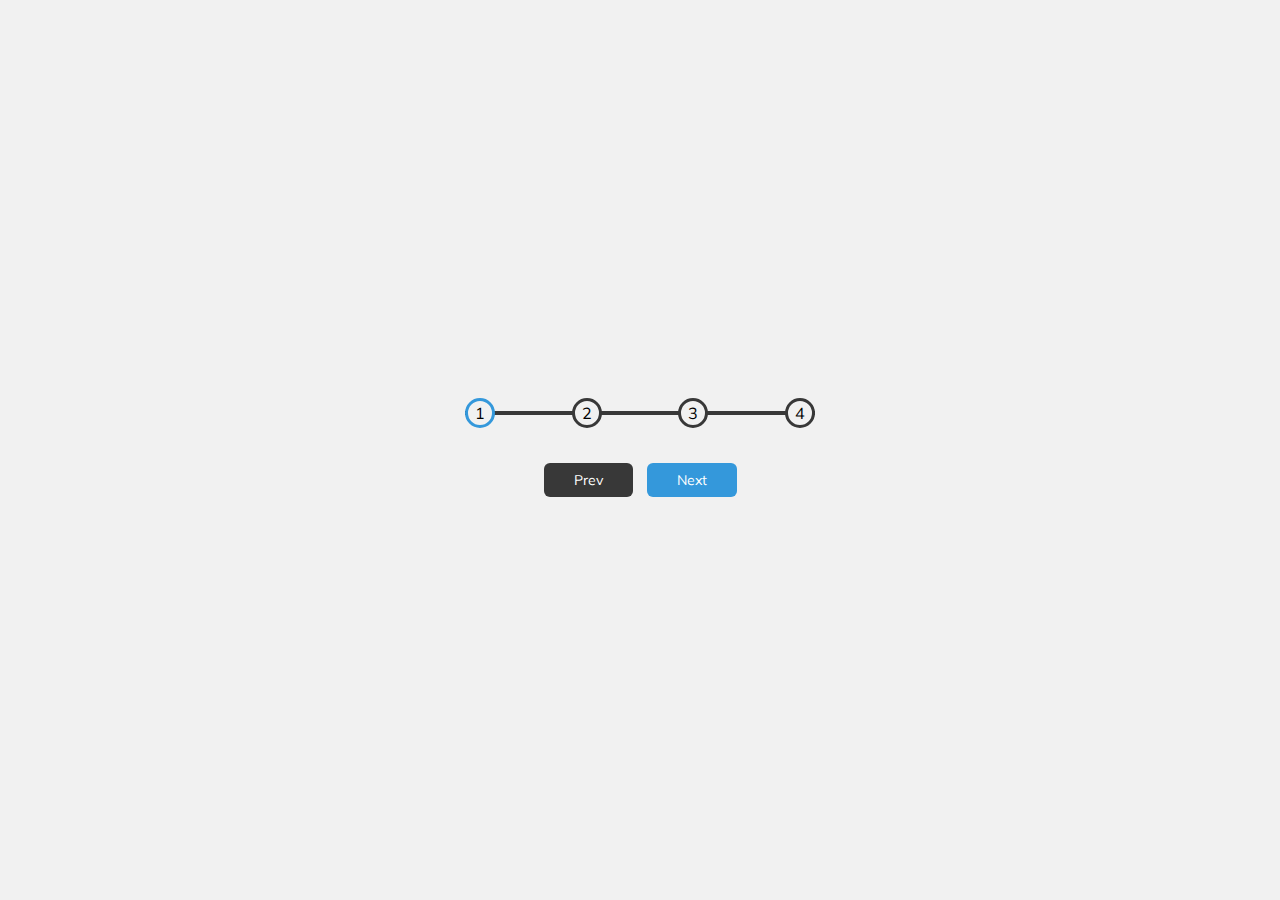
<file: Day  02/index.html>
<!DOCTYPE html>
<html lang="en">
  <head>
    <meta charset="UTF-8" />
    <meta name="viewport" content="width=device-width, initial-scale=1.0" />
    <link rel="stylesheet" href="style.css" />
    <title>Progress Steps</title>
  </head>
  <body>
    <div class="container">
      <div class="progress-container">
        <div class="progress" id="progress"></div>
        <div class="circle active">1</div>
        <div class="circle">2</div>
        <div class="circle">3</div>
        <div class="circle">4</div>
      </div>

      <button class="btn" id="prev" disabled>Prev</button>
      <button class="btn" id="next">Next</button>
    </div>
    <script src="script.js"></script>
  </body>
</html>
</file>
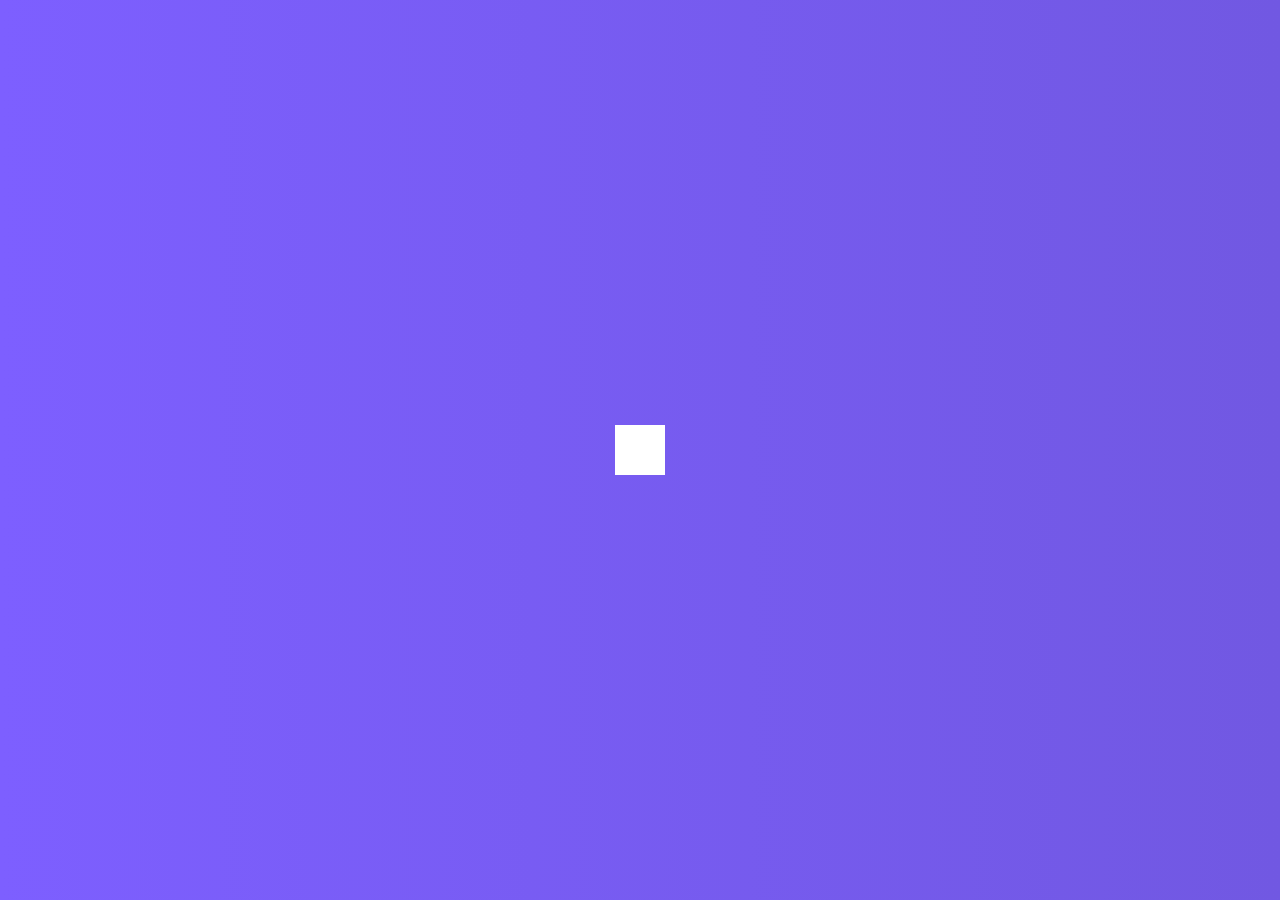
<file: Day 04/index.html>
<!DOCTYPE html>
<html lang="en">
  <head>
    <meta charset="UTF-8" />
    <meta name="viewport" content="width=device-width, initial-scale=1.0" />
    <link rel="stylesheet" href="https://cdnjs.cloudflare.com/ajax/libs/font-awesome/5.14.0/css/all.min.css" integrity="sha512-1PKOgIY59xJ8Co8+NE6FZ+LOAZKjy+KY8iq0G4B3CyeY6wYHN3yt9PW0XpSriVlkMXe40PTKnXrLnZ9+fkDaog==" crossorigin="anonymous" />
    <link rel="stylesheet" href="style.css" />
    <title>Hidden Search</title>
  </head>
  <body>
    <div class="search">
      <input type="text" class="input" placeholder="Search...">
      <button class="btn">
        <i class="fas fa-search"></i>
      </button>
    </div>
    <script src="script.js"></script>
  </body>
</html>
</file>
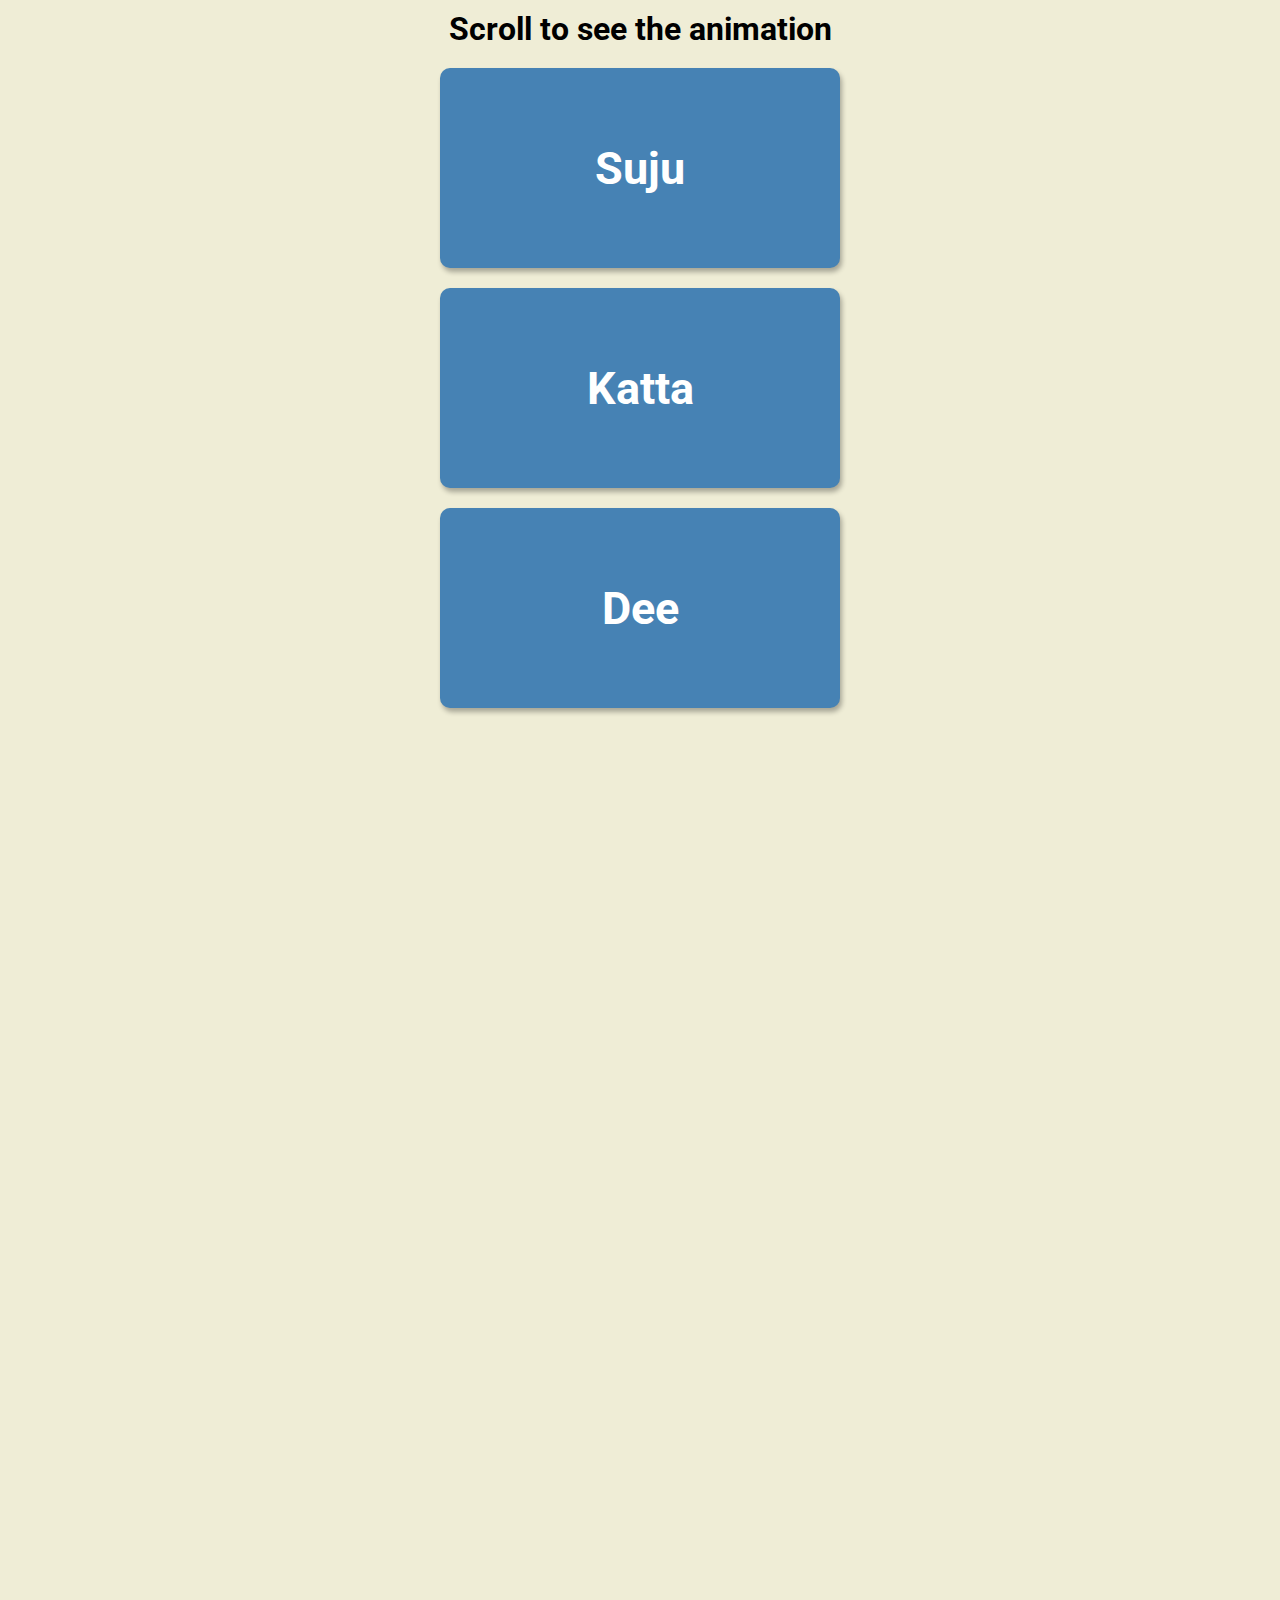
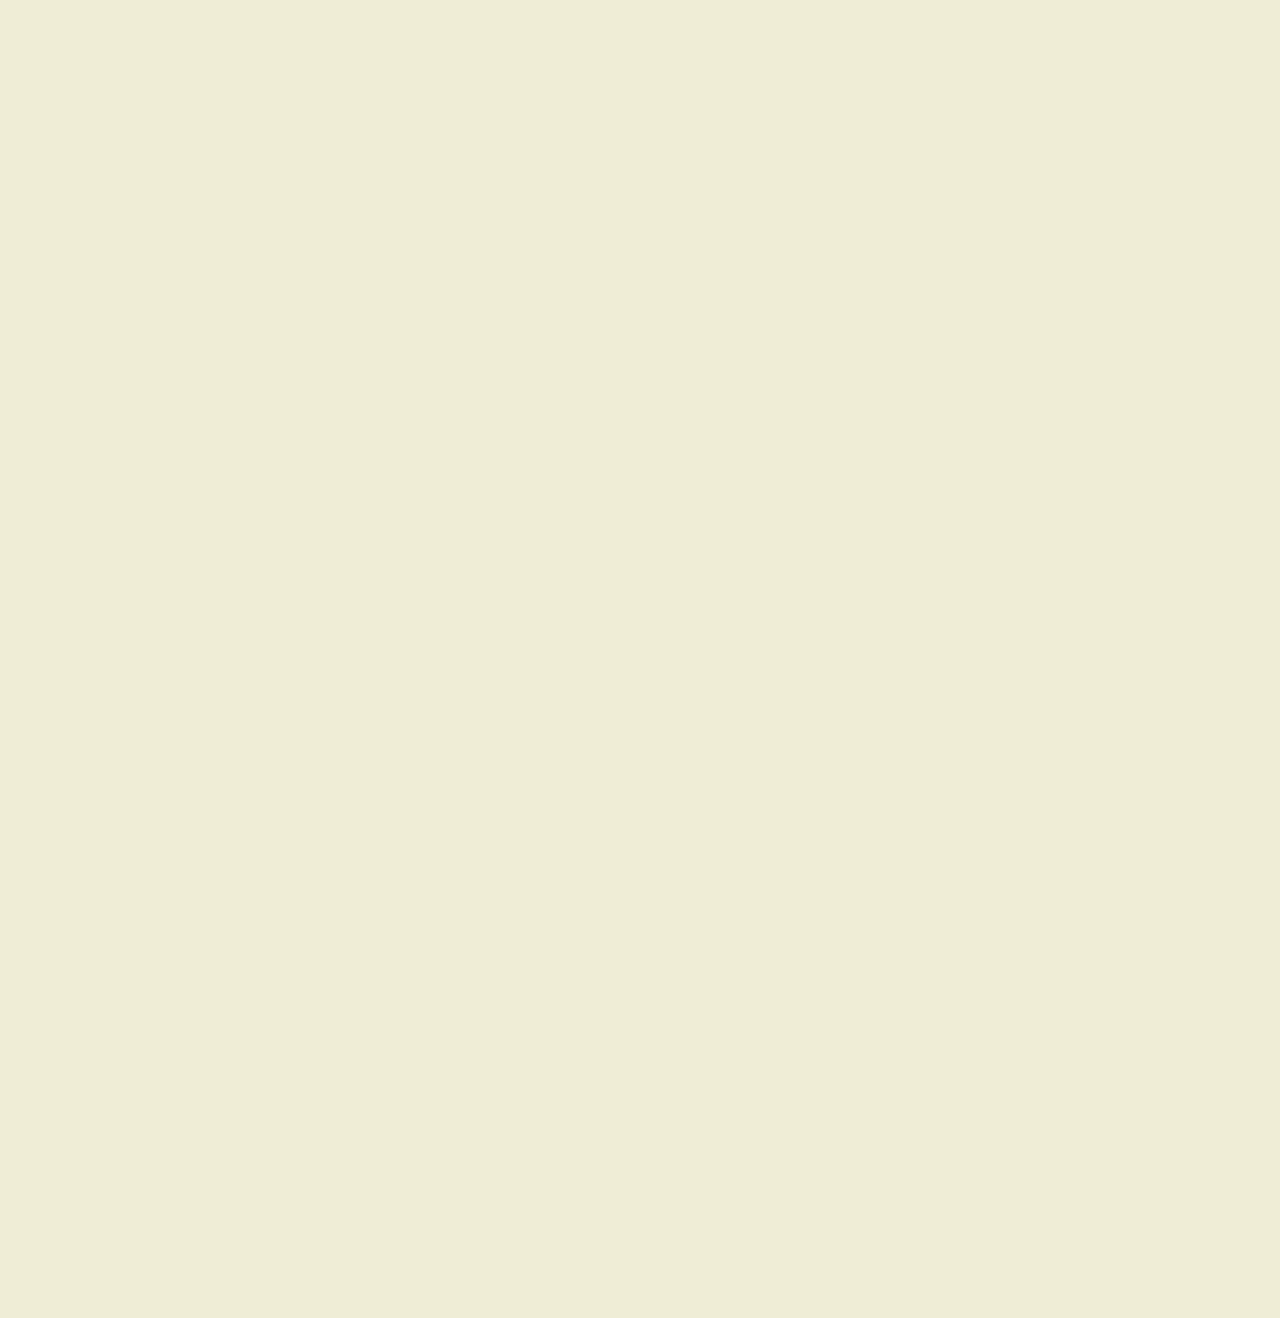
<file: Day 06/index.html>
<!DOCTYPE html>
<html lang="en">
  <head>
    <meta charset="UTF-8" />
    <meta name="viewport" content="width=device-width, initial-scale=1.0" />
    <link rel="stylesheet" href="style.css" />
    <title>Scroll Animation</title>
  </head>
  <body>
    <h1>Scroll to see the animation</h1>
    <div class="box"><h2>Suju</h2></div>
    <div class="box"><h2>Katta</h2></div>
    <div class="box"><h2>Dee</h2></div>
    <div class="box"><h2>Paduu</h2></div>
    <div class="box"><h2>Jimmy</h2></div>
    <div class="box"><h2>Prasheek</h2></div>
    <div class="box"><h2>Krishna</h2></div>
    <div class="box"><h2>Anagha</h2></div>
    <div class="box"><h2>Piyush</h2></div>
    <div class="box"><h2>Sumit</h2></div>
    <div class="box"><h2>Shravan</h2></div>
    <div class="box"><h2>KalaSsayP</h2></div>
    <div class="box"><h2>DEnRu</h2></div>
    <script src="script.js"></script>
  </body>
</html>
</file>
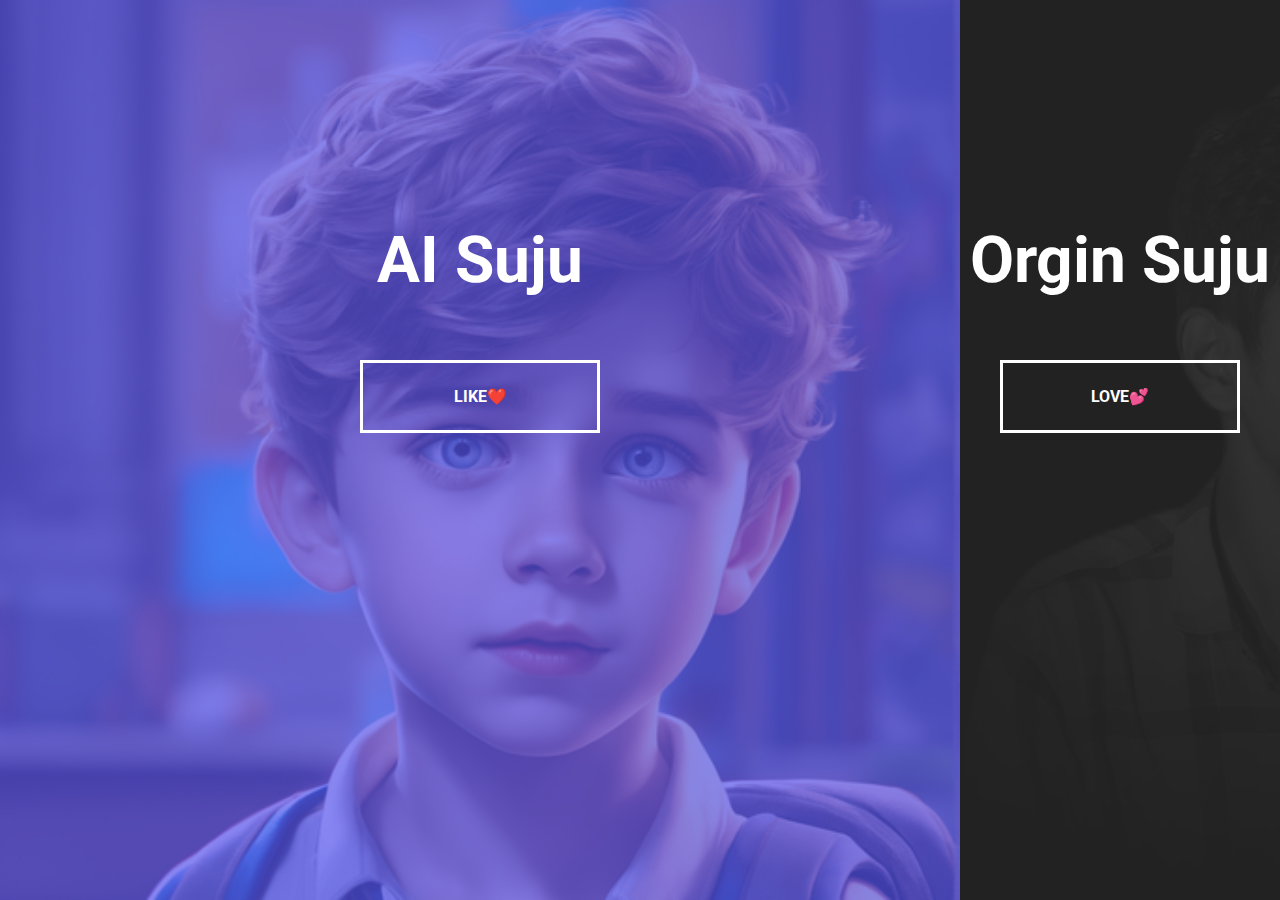
<file: Day 07/index.html>
<!DOCTYPE html>
<html lang="en">
  <head>
    <meta charset="UTF-8" />
    <meta name="viewport" content="width=device-width, initial-scale=1.0" />
    <link rel="stylesheet" href="style.css" />
    <title>Split Landing Page
    </title>
  </head>
  <body>
    <div class="container">
      <div class="split left">
        <h1>AI Suju </h1>
        <a href="#" class="btn">Like❤️</a>
      </div>
      <div class="split right">
        <h1>Orgin Suju </h1>
        <a href="#" class="btn">Love💕</a>
      </div>
    </div>

    <script src="script.js"></script>
  </body>
</html>
</file>
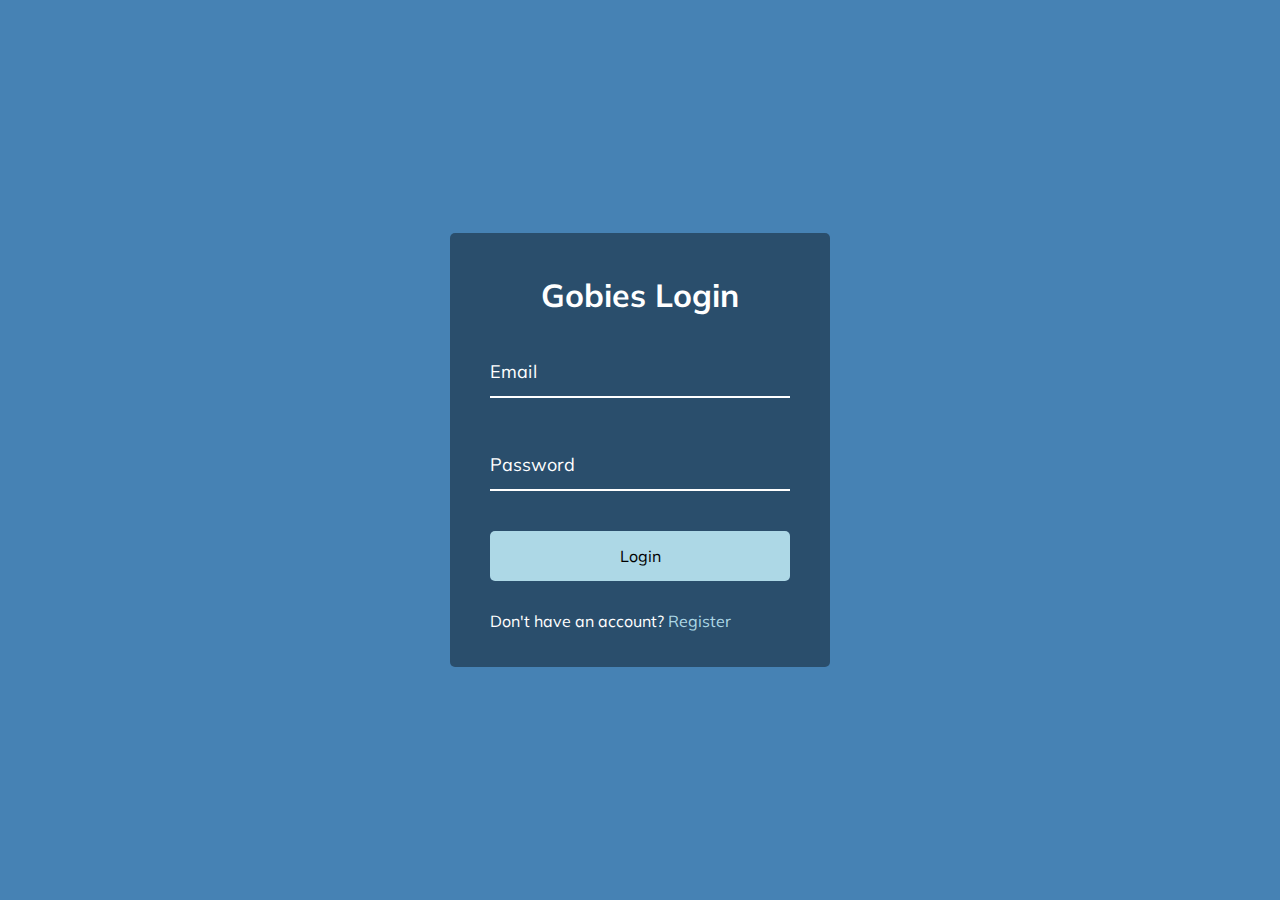
<file: Day 08/index.html>
<!DOCTYPE html>
<html lang="en">
  <head>
    <meta charset="UTF-8" />
    <meta name="viewport" content="width=device-width, initial-scale=1.0" />
    <link rel="stylesheet" href="style.css" />
    <title>Form Input Wave</title>
  </head>
  <body>
    <div class="container">
      <h1>Gobies Login</h1>
      <form>
        <div class="form-control">
          <input type="text" required>
          <label>Email</label>
          <!-- <label>
            <span style="transition-delay: 0ms">E</span>
              <span style="transition-delay: 50ms">m</span>
              <span style="transition-delay: 100ms">a</span>
              <span style="transition-delay: 150ms">i</span>
              <span style="transition-delay: 200ms">l</span>
        </label> -->
        </div>

        <div class="form-control">
          <input type="password" required>
          <label>Password</label>
        </div>

        <button class="btn">Login</button>

        <p class="text">Don't have an account? <a href="#">Register</a> </p>
      </form>
    </div>
    <script src="script.js"></script>
  </body>
</html>
</file>
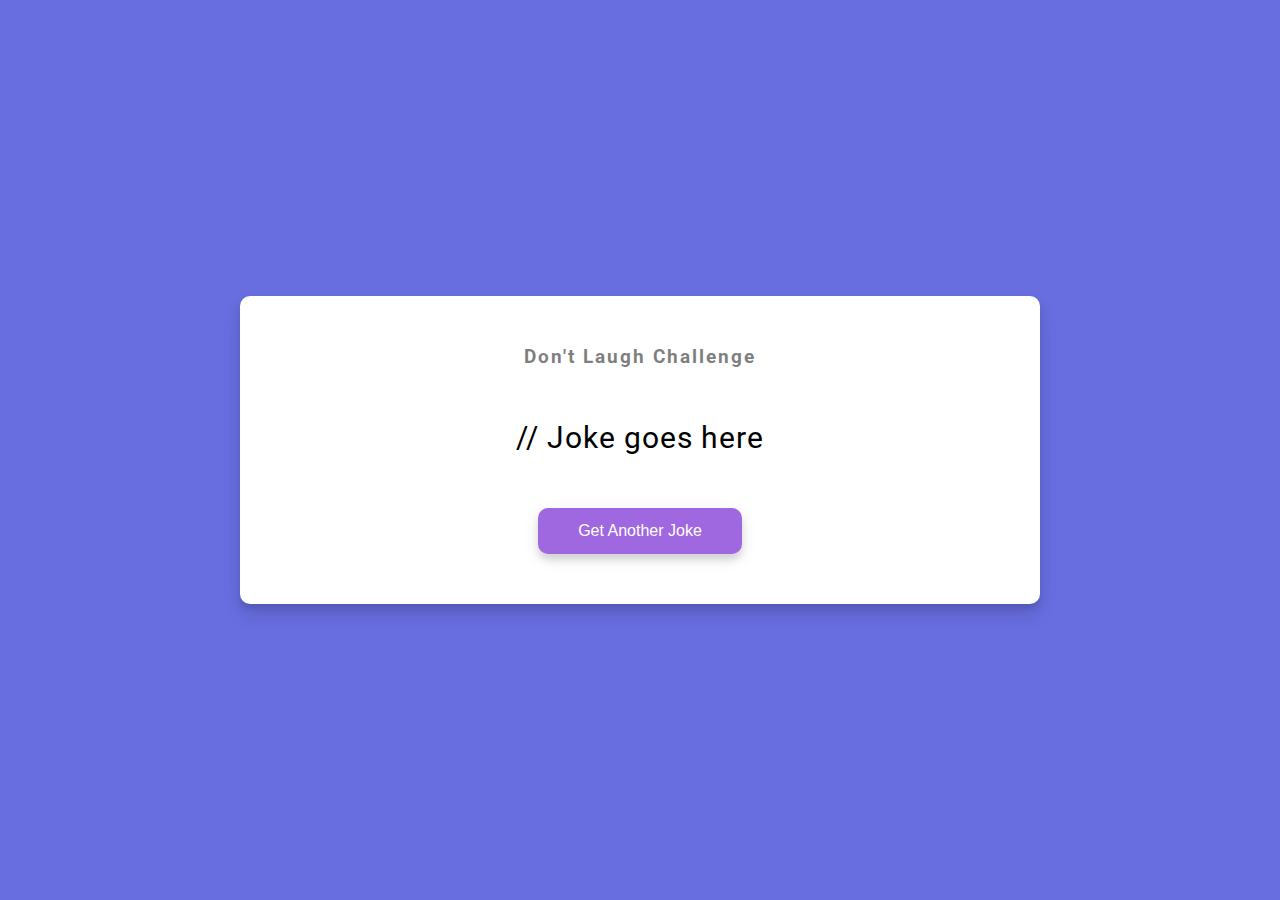
<file: Day 10/index.html>
<!DOCTYPE html>
<html lang="en">
  <head>
    <meta charset="UTF-8" />
    <meta name="viewport" content="width=device-width, initial-scale=1.0" />
    <link rel="stylesheet" href="style.css" />
    <title>Suju Jokes</title>
  </head>
  <body>
    <div class="container">
      <h3>Don't Laugh Challenge</h3>
      <div id="joke" class="joke">// Joke goes here</div>
      <button id="jokeBtn" class="btn">Get Another Joke</button>
    </div>
    <script src="script.js"></script>
  </body>
</html>
</file>
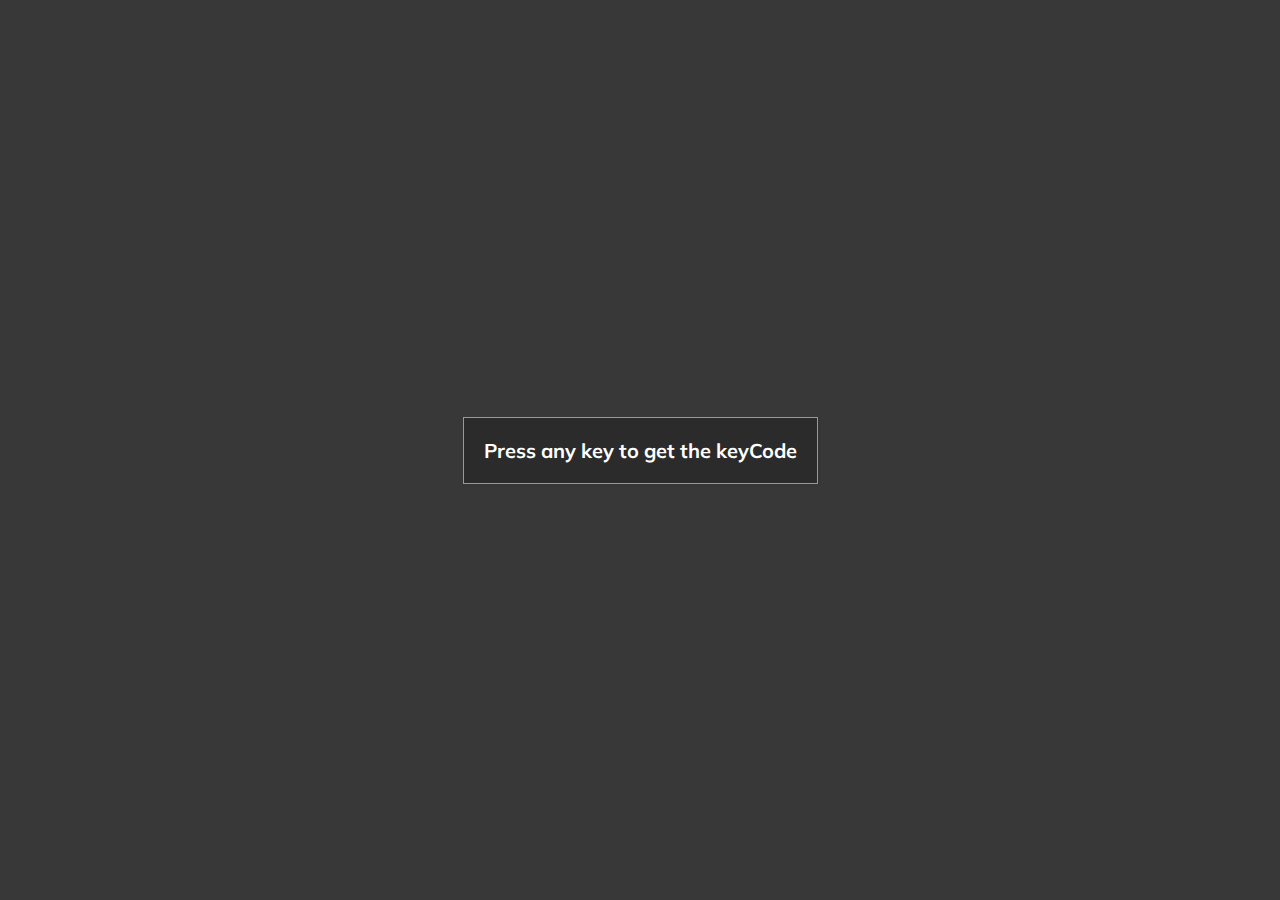
<file: Day 11/index.html>
<!DOCTYPE html>
<html lang="en">
  <head>
    <meta charset="UTF-8" />
    <meta name="viewport" content="width=device-width, initial-scale=1.0" />
    <link rel="stylesheet" href="style.css" />
    <title>Event KeyCodes</title>
  </head>
  <body>
    <div id="insert">
      <div class="key">
        Press any key to get the keyCode
      </div>
    </div>
    <script src="script.js"></script>
  </body>
</html>
</file>
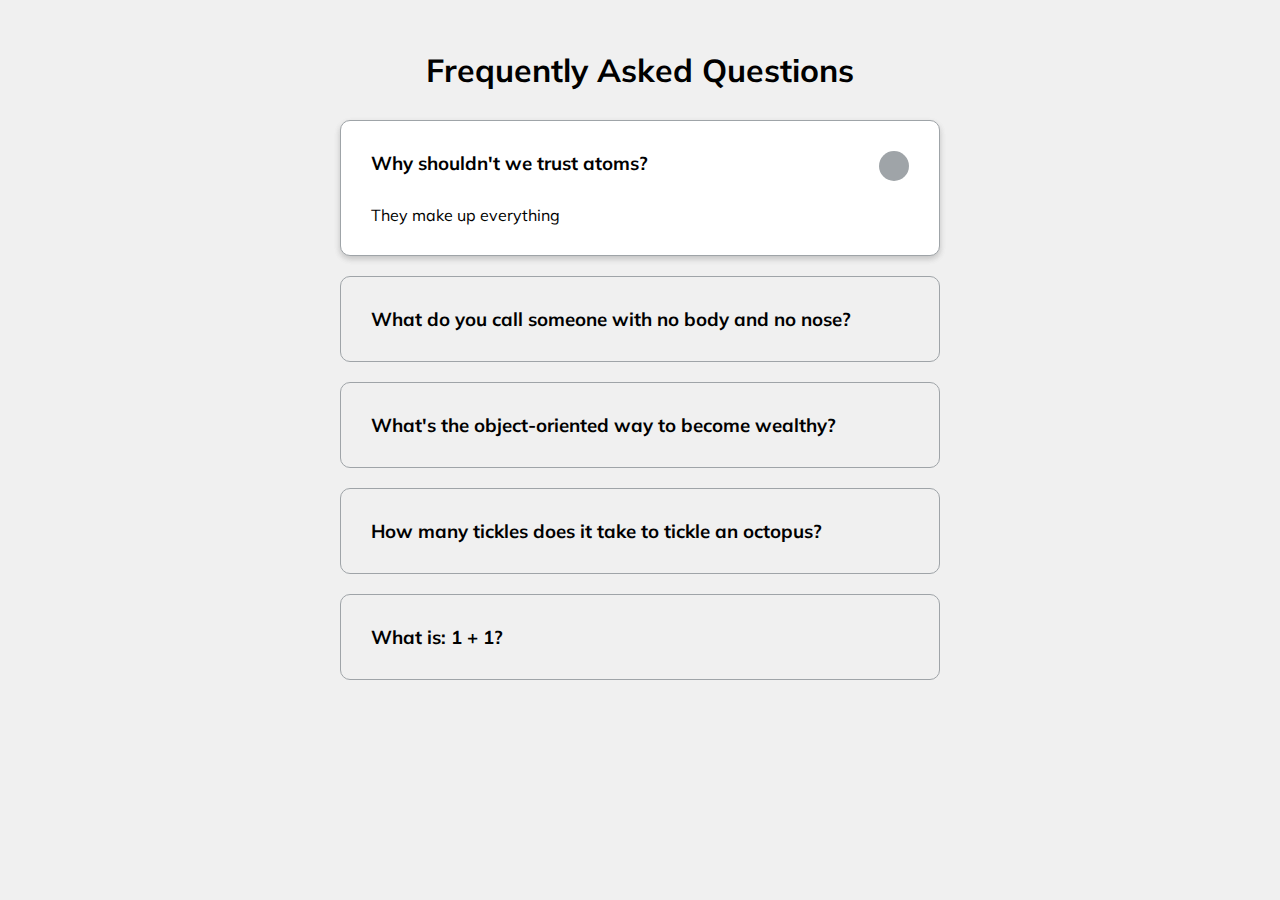
<file: Day 12/index.html>
<!DOCTYPE html>
<html lang="en">
  <head>
    <meta charset="UTF-8" />
    <meta name="viewport" content="width=device-width, initial-scale=1.0" />
    <link rel="stylesheet" href="https://cdnjs.cloudflare.com/ajax/libs/font-awesome/5.14.0/css/all.min.css" integrity="sha512-1PKOgIY59xJ8Co8+NE6FZ+LOAZKjy+KY8iq0G4B3CyeY6wYHN3yt9PW0XpSriVlkMXe40PTKnXrLnZ9+fkDaog==" crossorigin="anonymous" />
    <link rel="stylesheet" href="style.css" />
    <title> FAQ-suju</title>
  </head>
  <body>
    <h1>Frequently Asked Questions</h1>
    <div class="faq-container">
      <div class="faq active">
        <h3 class="faq-title">
          Why shouldn't we trust atoms?
        </h3>

        <p class="faq-text">
          They make up everything
        </p>

        <button class="faq-toggle">
          <i class="fas fa-chevron-down"></i>
          <i class="fas fa-times"></i>
        </button>
      </div>

      <div class="faq">
        <h3 class="faq-title">
          What do you call someone with no body and no nose?
        </h3>
        <p class="faq-text">
          Nobody knows.
        </p>
        <button class="faq-toggle">
          <i class="fas fa-chevron-down"></i>
          <i class="fas fa-times"></i>
        </button>
      </div>
      
      <div class="faq">
        <h3 class="faq-title">
          What's the object-oriented way to become wealthy?
        </h3>
        <p class="faq-text">
          Inheritance.
        </p>
        <button class="faq-toggle">
          <i class="fas fa-chevron-down"></i>
          <i class="fas fa-times"></i>
        </button>
      </div>
      
      <div class="faq">
        <h3 class="faq-title">
          How many tickles does it take to tickle an octopus?
        </h3>
        <p class="faq-text">
          Ten-tickles!
        </p>
        <button class="faq-toggle">
          <i class="fas fa-chevron-down"></i>
          <i class="fas fa-times"></i>
        </button>
      </div>
      
      <div class="faq">
        <h3 class="faq-title">
          What is: 1 + 1?
        </h3>
        <p class="faq-text">
          Depends on who are you asking.
        </p>
        <button class="faq-toggle">
          <i class="fas fa-chevron-down"></i>
          <i class="fas fa-times"></i>
        </button>
      </div>
    </div>
    <script src="script.js"></script>
  </body>
</html>
</file>
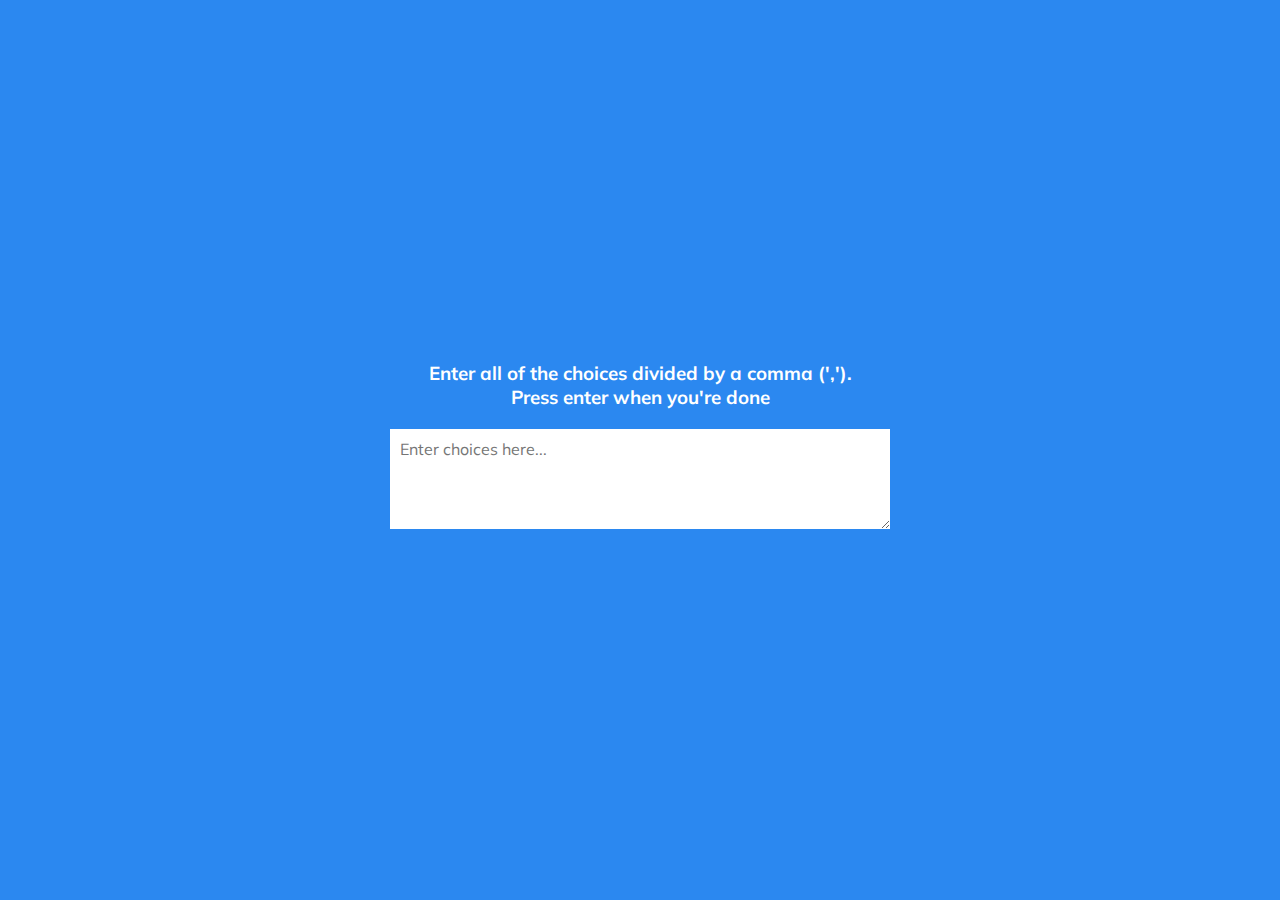
<file: Day 13/index.html>
<!DOCTYPE html>
<html lang="en">
  <head>
    <meta charset="UTF-8" />
    <meta name="viewport" content="width=device-width, initial-scale=1.0" />
    <link rel="stylesheet" href="style.css" />
    <title>Random Choice Picker</title>
  </head>
  <body>
    <div class="container">
      <h3>Enter all of the choices divided by a comma (','). <br> Press enter when you're done</h3>
      <textarea placeholder="Enter choices here..." id="textarea"></textarea>

      <div id="tags"></div>
    </div>

    <script src="script.js"></script>
  </body>
</html>
</file>
<file: Day  02/style.css>
@import url('https://fonts.googleapis.com/css?family=Muli&display=swap');

:root {
  --line-border-fill: #3498db;
  --line-border-empty: #383838;

}

* {
  box-sizing: border-box;
}

body {
  background-color: #f1f1f1;
  font-family: 'Muli', sans-serif;
  display: flex;
  align-items: center;
  justify-content: center;
  height: 100vh;
  overflow: hidden;
  margin: 0;
}

.container {
  text-align: center;
}

.progress-container {
  display: flex;
  justify-content: space-between;
  position: relative;
  margin-bottom: 30px;
  max-width: 100%;
  width: 350px;
}

.progress-container::before {
  content: '';
  background-color: var(--line-border-empty);
  position: absolute;
  top: 50%;
  left: 0;
  transform: translateY(-50%);
  height: 4px;
  width: 100%;
  z-index: -1;
}

.progress {
  background-color: var(--line-border-fill);
  position: absolute;
  top: 50%;
  left: 0;
  transform: translateY(-50%);
  height: 4px;
  width: 0%;
  z-index: -1;
  transition: 0.4s ease;
}

.circle {
  background-color: #f1f1f1;
  color:#e2e2e2;
  border-radius: 50%;
  height: 30px;
  width: 30px;
  display: flex;
  align-items: center;
  justify-content: center;
  border: 3px solid var(--line-border-empty);
  transition: 0.4s ease;
  color: #000;
}

.circle.active {
  border-color: var(--line-border-fill);
}

.btn {
  background-color: var(--line-border-fill);
  color: #fff;
  border: 0;
  border-radius: 6px;
  cursor: pointer;
  font-family: inherit;
  padding: 8px 30px;
  margin: 5px;
  font-size: 14px;
}

.btn:active {
  transform: scale(0.98);
}

.btn:focus {
  outline: 0;
}

.btn:disabled {
  background-color: var(--line-border-empty);
  cursor: not-allowed;
}
</file>
<file: Day 04/style.css>
@import url('https://fonts.googleapis.com/css2?family=Roboto:wght@400;700&display=swap');

* {
  box-sizing: border-box;
}

body {
  background-image: linear-gradient(90deg, #7d5fff, #7158e2);
  font-family: 'Roboto', sans-serif;
  display: flex;
  align-items: center;
  justify-content: center;
  height: 100vh;
  overflow: hidden;
  margin: 0;
}

.search {
  position: relative;
  height: 50px;
}

.search .input {
  background-color: #fff;
  border: 0;
  font-size: 18px;
  padding: 15px;
  height: 50px;
  width: 50px;
  transition: width 0.3s ease;
}

.btn {
  background-color: #fff;
  border: 0;
  cursor: pointer;
  font-size: 24px;
  position: absolute;
  top: 0;
  left: 0;
  height: 50px;
  width: 50px;
  transition: transform 0.3s ease;
}

.btn:focus,
.input:focus {
  outline: none;
}

.search.active .input {
  width: 200px;
}

.search.active .btn {
  transform: translateX(198px);
}
</file>
<file: Day 06/style.css>
@import url('https://fonts.googleapis.com/css2?family=Roboto:wght@400;700&display=swap');

* {
  box-sizing: border-box;
}

body {
  background-color: #efedd6;
  font-family: 'Roboto', sans-serif;
  display: flex;
  flex-direction: column;
  align-items: center;
  justify-content: center;
  margin: 0;
  overflow-x: hidden;
}

h1 {
  margin: 10px;
}

.box {
  background-color: steelblue;
  color: #fff;
  display: flex;
  align-items: center;
  justify-content: center;
  width: 400px;
  height: 200px;
  margin: 10px;
  border-radius: 10px;
  box-shadow: 2px 4px 5px rgba(0, 0, 0, 0.3);
  transform: translateX(400%);
  transition: transform 0.4s ease;
}

.box:nth-of-type(even) {
  transform: translateX(-400%);
}

.box.show {
  transform: translateX(0);
}

.box h2 {
  font-size: 45px;
}
</file>
<file: Day 07/style.css>
@import url('https://fonts.googleapis.com/css2?family=Roboto:wght@400;700&display=swap');

:root {
  --left-bg-color: rgba(87, 84, 236, 0.7);
  --right-bg-color: rgba(43, 43, 43, 0.8);
  --left-btn-hover-color: rgba(87, 84, 236, 1);
  --right-btn-hover-color: rgba(28, 122, 28, 1);
  --hover-width: 75%;
  --other-width: 25%;
  --speed: 1000ms;
}

* {
  box-sizing: border-box;
}

body {
  font-family: 'Roboto', sans-serif;
  height: 100vh;
  overflow: hidden;
  margin: 0;
}

h1 {
  font-size: 4rem;
  color: #fff;
  position: absolute;
  left: 50%;
  top: 20%;
  transform: translateX(-50%);
  white-space: nowrap;
}

.btn {
  position: absolute;
  display: flex;
  align-items: center;
  justify-content: center;
  left: 50%;
  top: 40%;
  transform: translateX(-50%);
  text-decoration: none;
  color: #fff;
  border: #fff solid 0.2rem;
  font-size: 1rem;
  font-weight: bold;
  text-transform: uppercase;
  width: 15rem;
  padding: 1.5rem;
}

.split.left .btn:hover {
  background-color: var(--left-btn-hover-color);
  border-color: var(--left-btn-hover-color);
}

.split.right .btn:hover {
  background-color: var(--right-btn-hover-color);
  border-color: var(--right-btn-hover-color);
}

.container {
  position: relative;
  width: 100%;
  height: 100%;
  background: #333;
}

.split {
  position: absolute;
  width: 50%;
  height: 100%;
  overflow: hidden;
}

.split.left {
  left: 0;
  background: url('suju1.jpg');
  background-repeat: no-repeat;
  background-size: cover;
}

.split.left::before {
  content: '';
  position: absolute;
  width: 100%;
  height: 100%;
  background-color: var(--left-bg-color);
}

.split.right {
  right: 0;
  background: url('suju.jpg');
  background-repeat: no-repeat;
  background-size: cover;
}

.split.right::before {
  content: '';
  position: absolute;
  width: 100%;
  height: 100%;
  background-color: var(--right-bg-color);
}

.split.right,
.split.left,
.split.right::before,
.split.left::before {
  transition: all var(--speed) ease-in-out;
}

.hover-left .left {
  width: var(--hover-width);
}

.hover-left .right {
  width: var(--other-width);
}

.hover-right .right {
  width: var(--hover-width);
}

.hover-right .left {
  width: var(--other-width);
}

@media (max-width: 800px) {
  h1 {
    font-size: 2rem;
    top: 30%;
  }

  .btn {
    padding: 1.2rem;
    width: 12rem;
  }
}
</file>
<file: Day 08/style.css>
@import url('https://fonts.googleapis.com/css?family=Muli&display=swap');

* {
  box-sizing: border-box;
}

body {
  background-color: steelblue;
  color: #fff;
  font-family: 'Muli', sans-serif;
  display: flex;
  flex-direction: column;
  align-items: center;
  justify-content: center;
  height: 100vh;
  overflow: hidden;
  margin: 0;
}

.container {
  background-color: rgba(0, 0, 0, 0.4);
  padding: 20px 40px;
  border-radius: 5px;
}

.container h1 {
  text-align: center;
  margin-bottom: 30px;
}

.container a {
  text-decoration: none;
  color: lightblue;
}

.btn {
  cursor: pointer;
  display: inline-block;
  width: 100%;
  background: lightblue;
  padding: 15px;
  font-family: inherit;
  font-size: 16px;
  border: 0;
  border-radius: 5px;
}

.btn:focus {
  outline: 0;
}

.btn:active {
  transform: scale(0.98);
}

.text {
  margin-top: 30px;
}

.form-control {
  position: relative;
  margin: 20px 0 40px;
  width: 300px;
}

.form-control input {
  background-color: transparent;
  border: 0;
  border-bottom: 2px #fff solid;
  display: block;
  width: 100%;
  padding: 15px 0;
  font-size: 18px;
  color: #fff;
  position: relative;
  z-index: 100;
}

.form-control input:focus,
.form-control input:valid {
  outline: 0;
  border-bottom-color: lightblue;
}

.form-control label {
  position: absolute;
  top: 15px;
  left: 0;
  pointer-events: none;
}

.form-control label span {
  display: inline-block;
  font-size: 18px;
  min-width: 5px;
  transition: 0.3s cubic-bezier(0.68, -0.55, 0.265, 1.55);
}

.form-control input:focus + label span,
.form-control input:valid + label span {
  color: lightblue;
  transform: translateY(-30px);
}
</file>
<file: Day 10/style.css>
@import url('https://fonts.googleapis.com/css2?family=Roboto:wght@400;700&display=swap');

* {
  box-sizing: border-box;
}

body {
  background-color: #686de0;
  font-family: 'Roboto', sans-serif;
  display: flex;
  flex-direction: column;
  align-items: center;
  justify-content: center;
  height: 100vh;
  overflow: hidden;
  margin: 0;
  padding: 20px;
}

.container {
  background-color: #fff;
  border-radius: 10px;
  box-shadow: 0 10px 20px rgba(0, 0, 0, 0.1), 0 6px 6px rgba(0, 0, 0, 0.1);
  padding: 50px 20px;
  text-align: center;
  max-width: 100%;
  width: 800px;
}

h3 {
  margin: 0;
  opacity: 0.5;
  letter-spacing: 2px;
}

.joke {
  font-size: 30px;
  letter-spacing: 1px;
  line-height: 40px;
  margin: 50px auto;
  max-width: 600px;
}

.btn {
  background-color: #9f68e0;
  color: #fff;
  border: 0;
  border-radius: 10px;
  box-shadow: 0 5px 15px rgba(0, 0, 0, 0.1), 0 6px 6px rgba(0, 0, 0, 0.1);
  padding: 14px 40px;
  font-size: 16px;
  cursor: pointer;
}

.btn:active {
  transform: scale(0.98);
}

.btn:focus {
  outline: 0;
}
</file>
<file: Day 11/style.css>
@import url('https://fonts.googleapis.com/css?family=Muli&display=swap');

* {
  box-sizing: border-box;
 
}

body {
  background-color: #383838;
  font-family: 'Muli', sans-serif;
  display: flex;
  align-items: center;
  justify-content: center;
  text-align: center;
  height: 100vh;
  overflow: hidden;
  margin: 0;
}

.key {
  border: 1px solid #999999;
  background-color: #2B2B2B;
  box-shadow: 1px 1px 3px rgba(0, 0, 0, 0.1);
  display: inline-flex;
  align-items: center;
  font-size: 20px;
  font-weight: bold;
  padding: 20px;
  flex-direction: column;
  margin: 10px;
  min-width: 150px;
  color: white;
  position: relative;
}

.key small {
  position: absolute;
  top: -24px;
  left: 0;
  text-align: center;
  width: 100%;
  color: #c4c4c4;
  font-size: 14px;
}
</file>
<file: Day 12/style.css>
@import url('https://fonts.googleapis.com/css?family=Muli&display=swap');

* {
  box-sizing: border-box;
}

body {
  font-family: 'Muli', sans-serif;
  background-color: #f0f0f0;
}

h1 {
  margin: 50px 0 30px;
  text-align: center;
}

.faq-container {
  max-width: 600px;
  margin: 0 auto;
}

.faq {
  background-color: transparent;
  border: 1px solid #9fa4a8;
  border-radius: 10px;
  margin: 20px 0;
  padding: 30px;
  position: relative;
  overflow: hidden;
  transition: 0.3s ease;
}

.faq.active {
  background-color: #fff;
  box-shadow: 0 3px 6px rgba(0, 0, 0, 0.1), 0 3px 6px rgba(0, 0, 0, 0.1);
}

.faq.active::before,
.faq.active::after {
  content: '\f075';
  font-family: 'Font Awesome 5 Free';
  color: #2ecc71;
  font-size: 7rem;
  position: absolute;
  opacity: 0.2;
  top: 20px;
  left: 20px;
  z-index: 0;
}

.faq.active::before {
  color: #3498db;
  top: -10px;
  left: -30px;
  transform: rotateY(180deg);
}

.faq-title {
  margin: 0 35px 0 0;
}

.faq-text {
  display: none;
  margin: 30px 0 0;
}

.faq.active .faq-text {
  display: block;
}

.faq-toggle {
  background-color: transparent;
  border: 0;
  border-radius: 50%;
  cursor: pointer;
  display: flex;
  align-items: center;
  justify-content: center;
  font-size: 16px;
  padding: 0;
  position: absolute;
  top: 30px;
  right: 30px;
  height: 30px;
  width: 30px;
}

.faq-toggle:focus {
  outline: 0;
}

.faq-toggle .fa-times {
  display: none;
}

.faq.active .faq-toggle .fa-times {
  color: #fff;
  display: block;
}

.faq.active .faq-toggle .fa-chevron-down {
  display: none;
}

.faq.active .faq-toggle {
  background-color: #9fa4a8;
}
</file>
<file: Day 13/style.css>
@import url('https://fonts.googleapis.com/css?family=Muli&display=swap');

* {
  box-sizing: border-box;
}

body {
  background-color: #2b88f0;
  font-family: 'Muli', sans-serif;
  display: flex;
  flex-direction: column;
  align-items: center;
  justify-content: center;
  height: 100vh;
  overflow: hidden;
  margin: 0;
}

h3 {
  color: #fff;
  margin: 10px 0 20px;
  text-align: center;
}

.container {
  width: 500px;
}

textarea {
  border: none;
  display: block;
  width: 100%;
  height: 100px;
  font-family: inherit;
  padding: 10px;
  margin: 0 0 20px;
  font-size: 16px;
}

textarea:focus {
  outline: none;
}

.tag {
  background-color: #f0932b;
  color: #fff;
  border-radius: 50px;
  padding: 10px 20px;
  margin: 0 5px 10px 0;
  font-size: 14px;
  display: inline-block;
}

.tag.highlight {
  background-color: #273c75;
}
</file>
